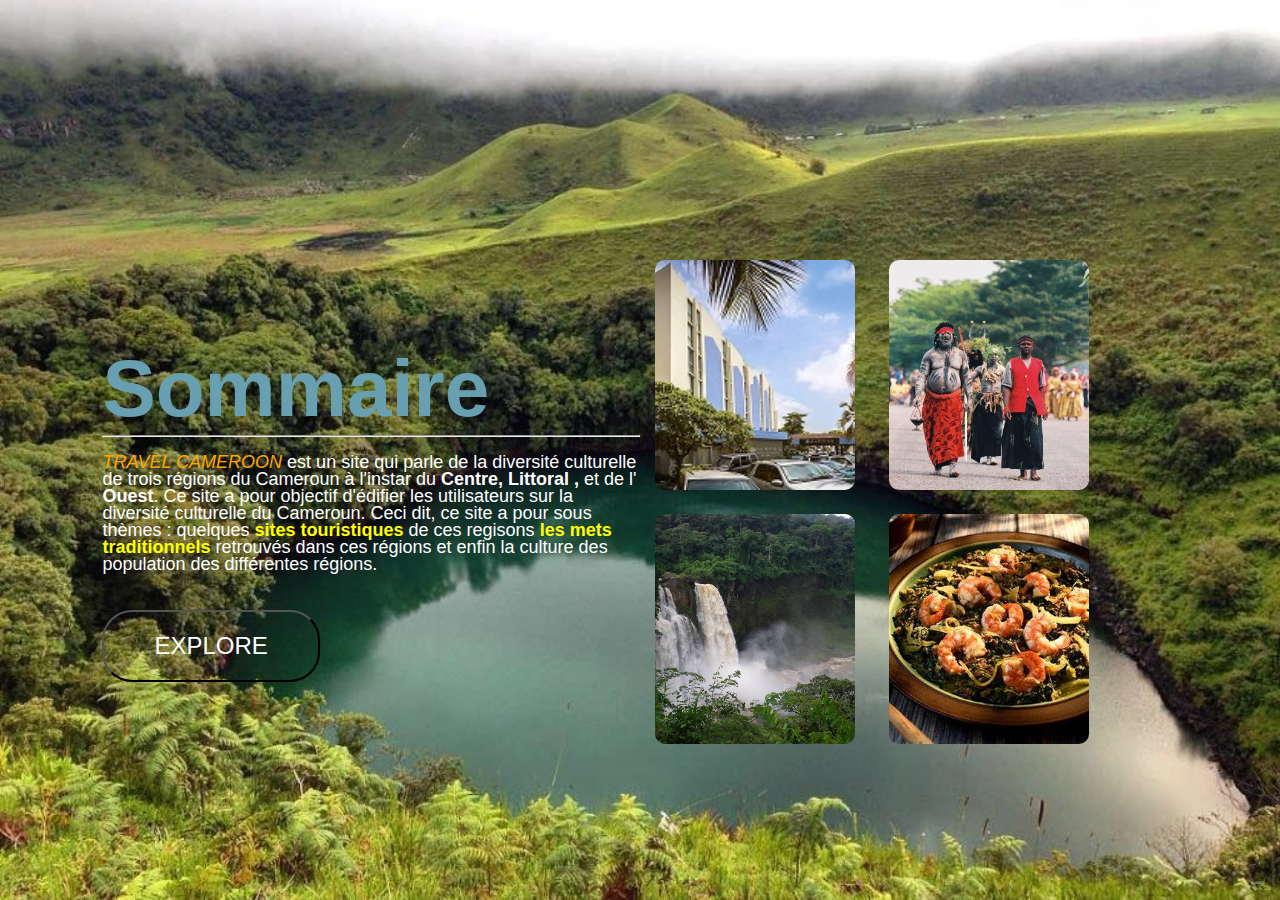
<file: index.html>
<!DOCTYPE html>
<html lang="en">
<head>
    <meta charset="UTF-8">
    <meta name="viewport" content="width=device-width, initial-scale=1.0">
    <meta http-equiv="X-UA-Compatible" content="ie=edge">
    <title>Document</title>
    <link rel="stylesheet" href="style.css">
</head>
<body>
    <div class="container">
<div class="navbar">
    <nav>
        
    </nav>
</div>
<div class="row">
      <div class="col">
<h1>Sommaire</h1><hr><br>
<P>
    <font color="white" size="4">
        <font color="orange"><i>TRAVEL CAMEROON</i></font> est un site qui parle de la diversité culturelle de trois régions du Cameroun
        à l'instar du <b>Centre, Littoral , </b>et de l' <b>Ouest</b>. Ce site a pour objectif d'édifier les utilisateurs
        sur la diversité culturelle du Cameroun. Ceci dit, ce site a pour sous thèmes : quelques <b><font color="Yellow">sites touristiques</font></b> 
        de ces regisons
        <b><font color="Yellow">les mets traditionnels</font></b> retrouvés dans ces régions et enfin la culture des population des différentes régions.
    </font>
</P>
<br><br>
<a href="acc.html"><button>EXPLORE</button></a>
      </div>
<div class="col">
<div class="card card1"> 
    <h3></h3>
    
</div>

<div class="card card2"> 
    </div>

    <div class="card card3"> 
    
        </div>

        <div class="card card4"> 
                
            </div>

</div>

</div>

</div>
</body>
</html>
</file>
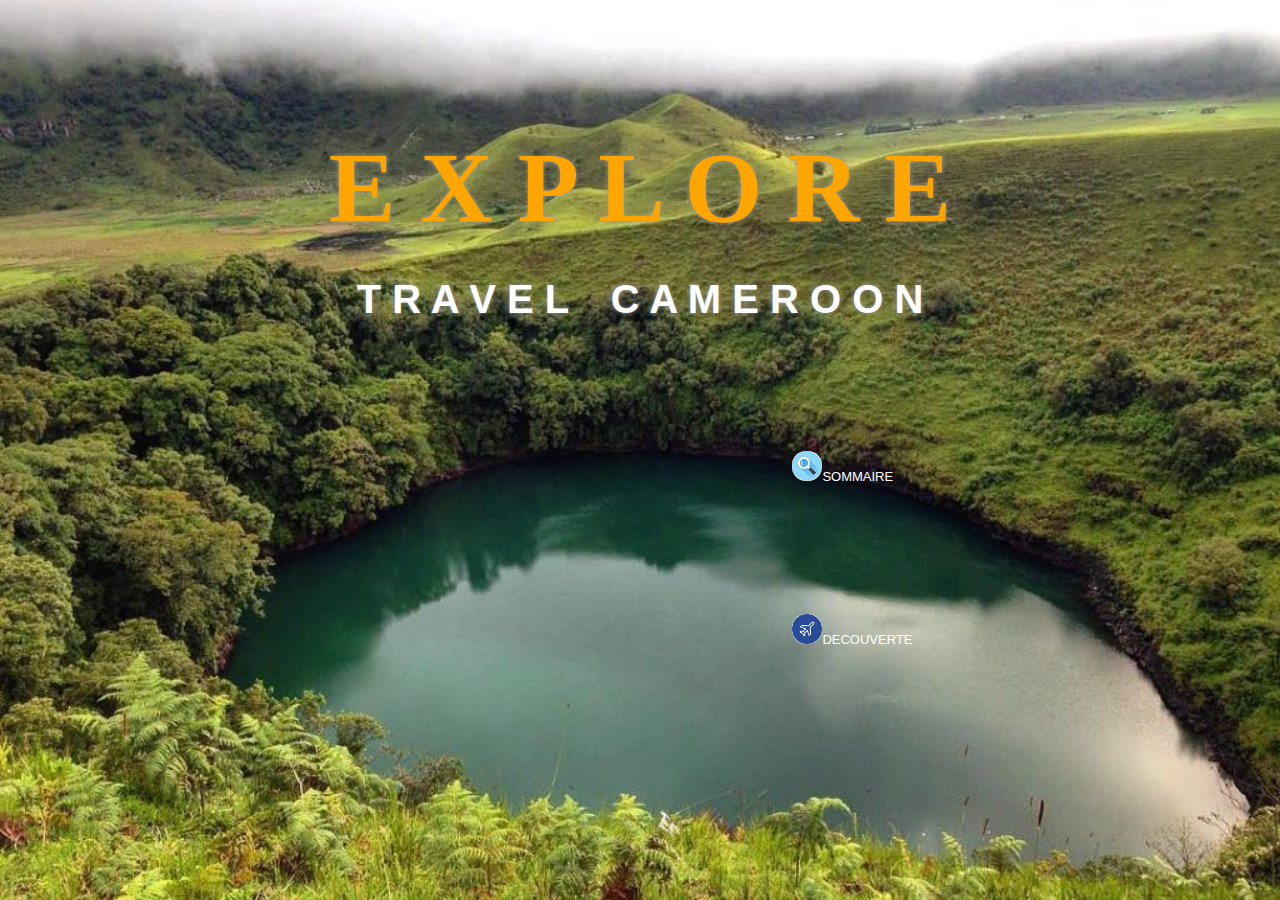
<file: acc.html>
<!DOCTYPE html>
<html lang="fr">
<head>
    <meta charset="UTF-8">
    <meta name="viewport" content="width=device-width, initial-scale=1.0">
    <title>Acceuil</title>
    <link rel="stylesheet" href="style.css">
</head>
<body>
    <div class="container">
        <div class="navbar">
            
            
        </div>
        <center> <h1 class="acc">E X P L O R E</h1>
            <H2>T R A V E L &ensp; C A M E R O O N</H2>
        </center>
        <ul>
           <li><img src="DEC1.jpg" alt=""><a href="index.html">SOMMAIRE</a></li>
           
            <li><img src="oh.png" alt=""><a href="decouverte.html">DECOUVERTE</a></li>
        </ul>
        
</body>
</html>
</file>
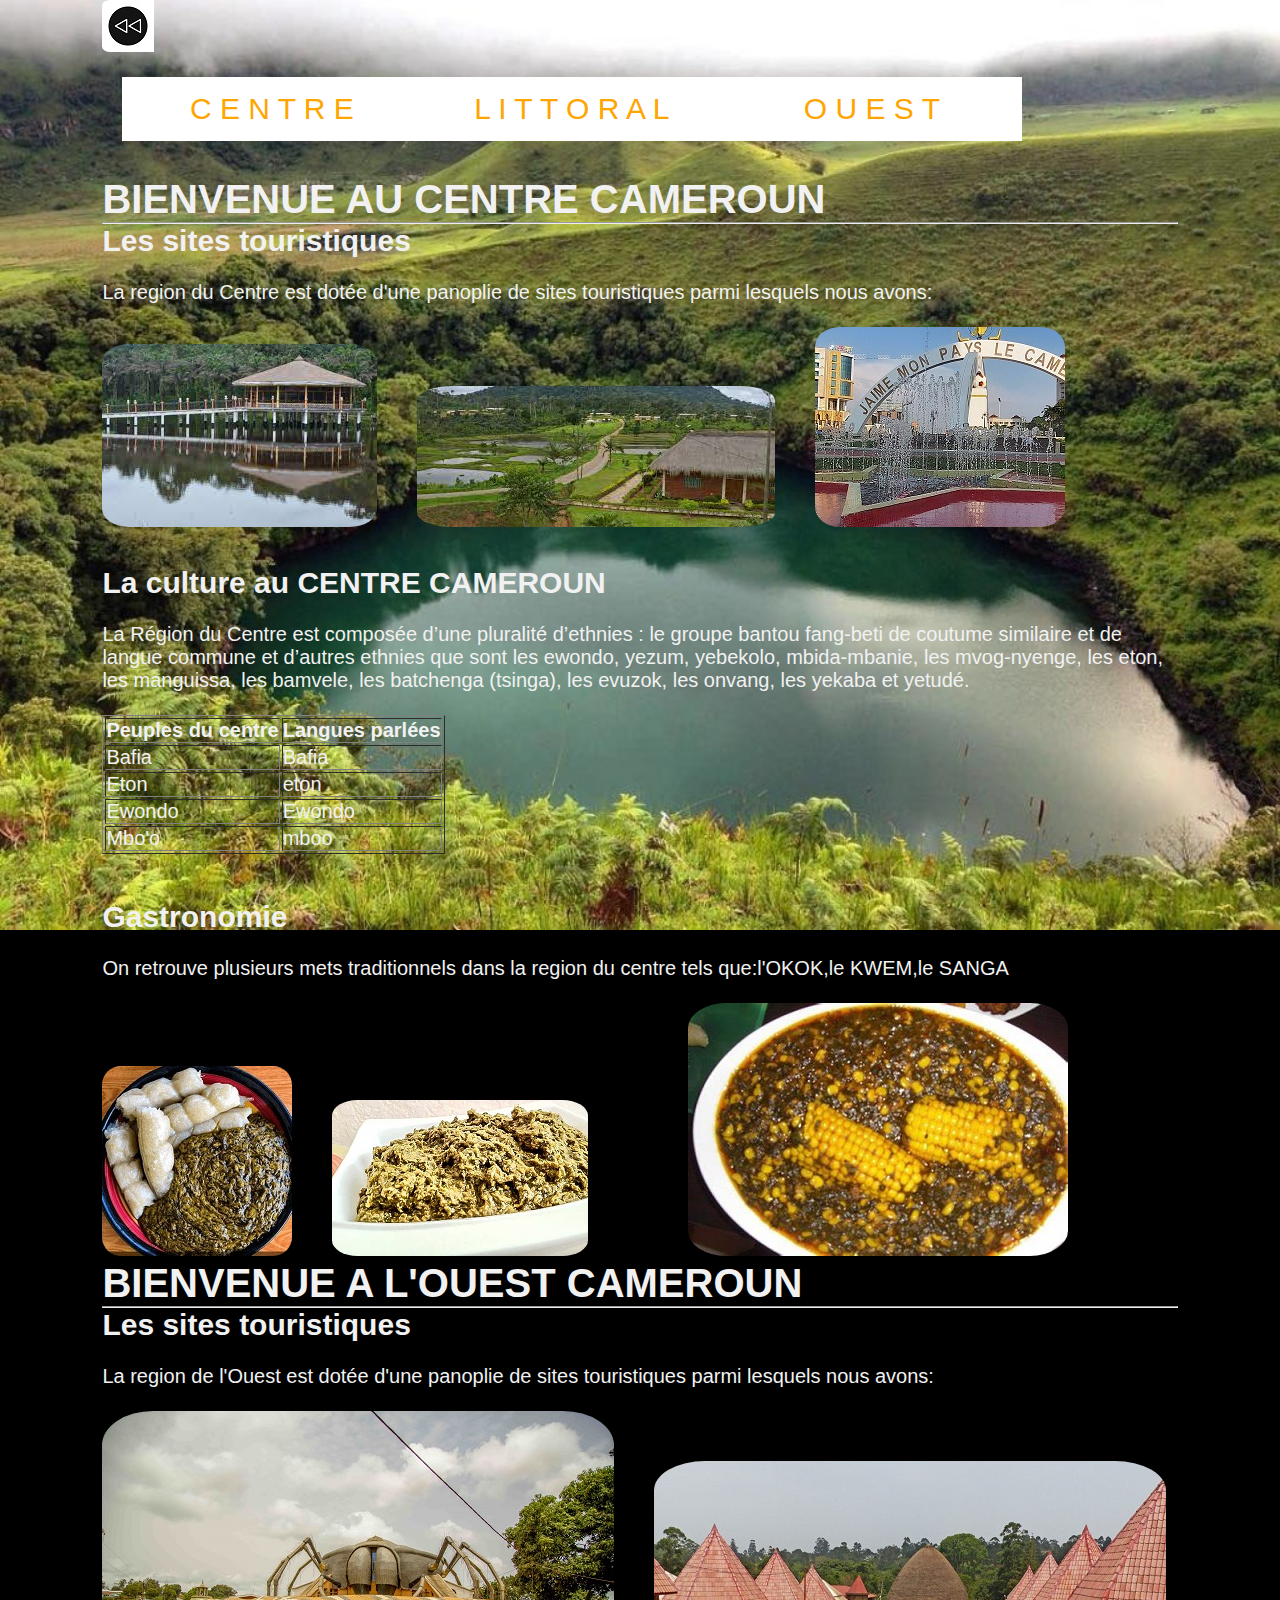
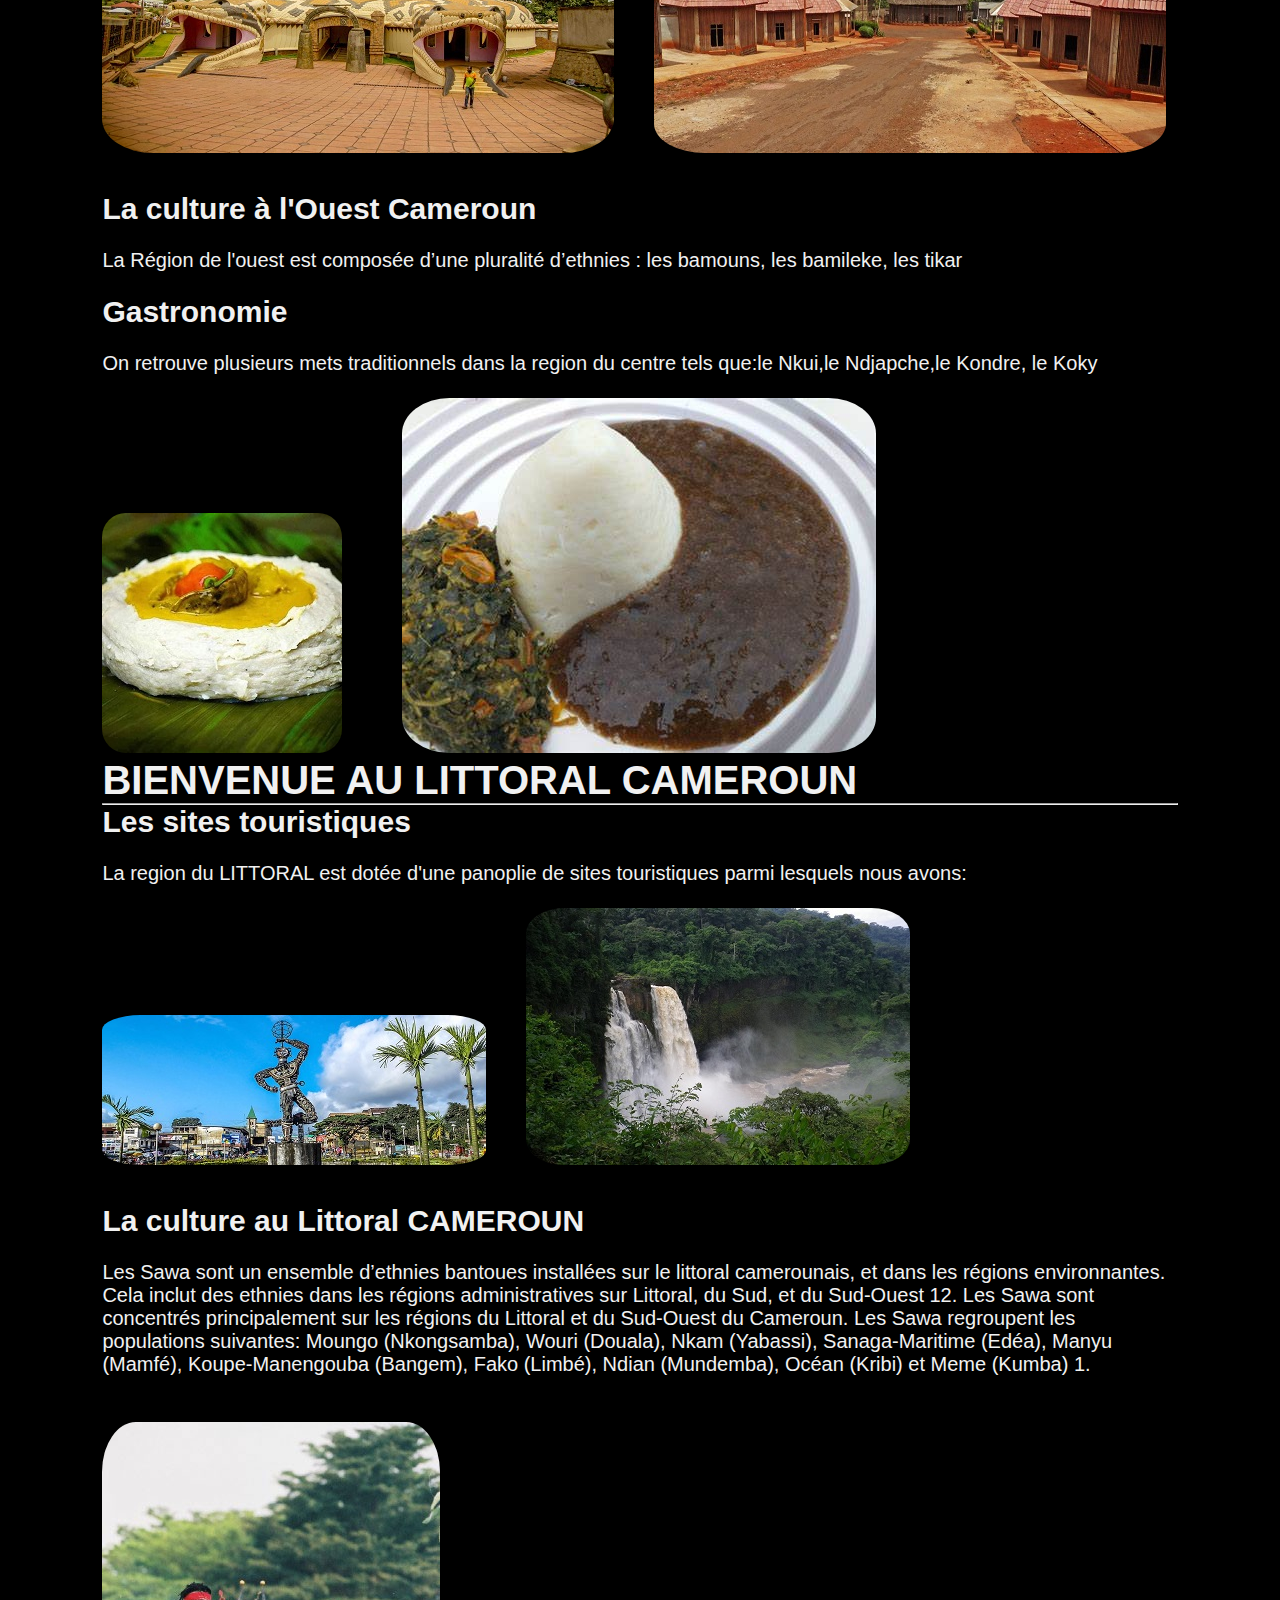
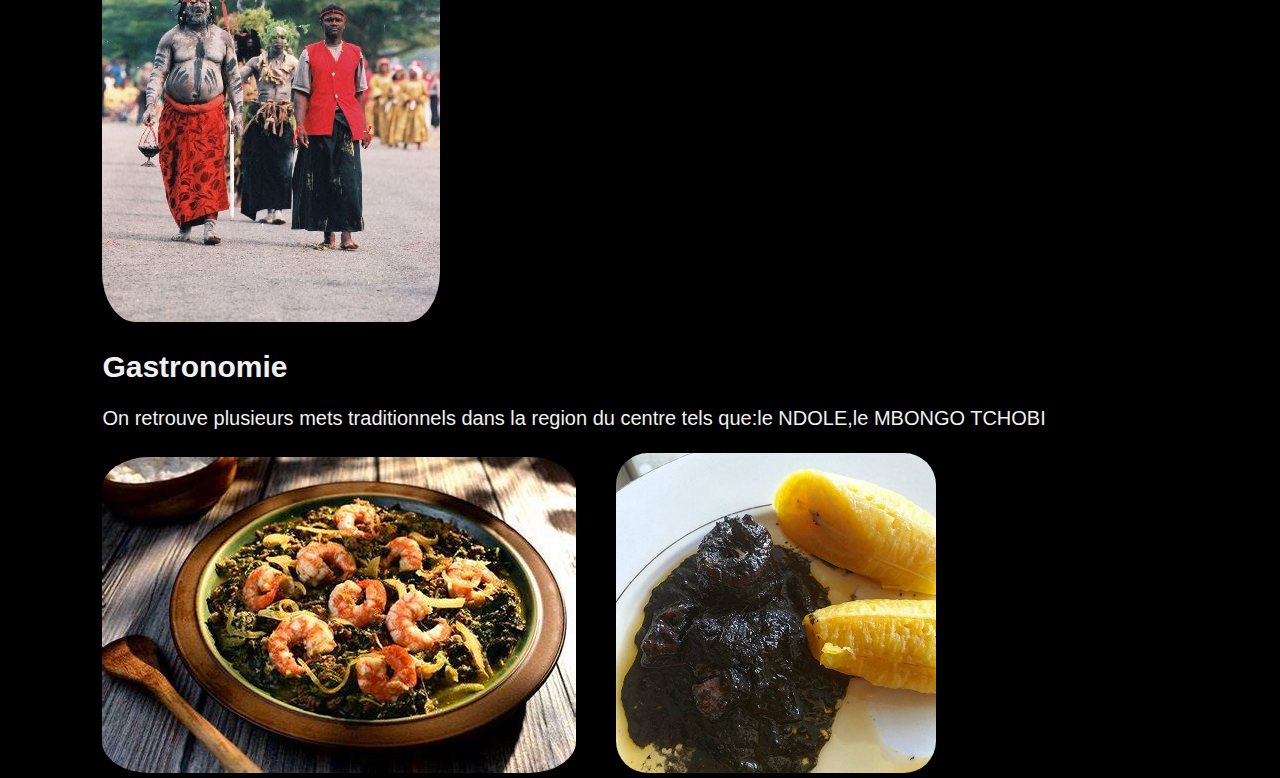
<file: decouverte.html>
<!DOCTYPE html>
<html lang="en">
<head>
    <meta charset="UTF-8">
    <meta name="viewport" content="width=device-width, initial-scale=1.0">
    <title>Document</title>
    <link rel="stylesheet" href="hey.css">
</head>
<body>
    <div class="container">
<div>
    <nav>
       <a href="index.html"> <img src="Sa.jpg" alt="" class="sa"></a>
        <ul class="menu">

            <li><a href="#">C E N T R E</a>
            <ul class="sousmenu">
                <li><a href="#test">Sites</a></li>
                <li><a href="#cc">Culture</a></li>
                <li><a href="#gc">Gastronomie</a></li>
            </ul>
            </li>
            <li><a href="#">L I T T O R A L</a>
                <ul class="sousmenu">
                    <li><a href="#sl">Sites</a></li>
                    <li><a href="#cl">Culture</a></li>
                    <li><a href="#gl">Gastronomie</a></li>
                </ul>
            
            </li>
            <li><a href="#">O U E S T</a>
                <ul class="sousmenu">
                    <li><a href="#so">sites</a></li>
                    <li><a href="#co">Culture</a></li>
                    <li><a href="#go">Gastronomie</a></li>
                </ul>
            </li>

            
        </ul>
    </nav>
</div>
<h1>BIENVENUE AU CENTRE CAMEROUN</h1>
<hr>
<h2><a name="test"></a>
    Les sites touristiques
</h2><br>
<p>La region du Centre est dotée d'une panoplie de sites touristiques parmi lesquels nous avons:<br><br>
    <span>

        <img src="nkoladom.jfif" alt="">&ensp;&ensp;&ensp;&ensp;<img src="nkolandom2.jfif" alt="">&ensp;&ensp;&ensp;&ensp;<img src="jaime.jpg" alt="">
    </span><br>
    <h2><a name="cc"></a> <br>La culture au CENTRE CAMEROUN</h2><br>La Région du Centre est composée d’une pluralité d’ethnies : le groupe bantou fang-beti de coutume similaire et de langue commune et d’autres ethnies que sont les ewondo, yezum, yebekolo, mbida-mbanie, les mvog-nyenge, les eton, les manguissa, les bamvele, les batchenga (tsinga), les evuzok, les onvang, les yekaba et yetudé.
    
<br><br>
<table border="1">
    <tr>
        <th>Peuples du centre</th><th>Langues parlées</th>
    </tr>
    <tr><td>Bafia</td><td>Bafia</td></tr>
    <tr><td>Eton</td> <td>eton</td></tr>
    <tr><td>Ewondo</td> <td>Ewondo</td></tr>
    <tr><td>Mbo'o</td><td>mboo</td></tr>
</table><br><br>
<h2>Gastronomie</h2><a name="gc"></a><br>
On retrouve plusieurs mets traditionnels dans la region du centre tels que:l'OKOK,le KWEM,le SANGA <br><br><span><img src="okok.jpg" alt="">&ensp;&ensp;&ensp;&ensp;<img src="kwem.jpg" alt="">&ensp;&ensp;&ensp;&ensp;&ensp;&ensp;&ensp;&ensp;&ensp;&ensp;<img src="sanga.jpg" alt=""></span>
</p>

<h1>BIENVENUE A L'OUEST CAMEROUN</h1>
<hr>
<h2><a name="so"></a>
    Les sites touristiques
</h2><br>
<p>La region de l'Ouest est dotée d'une panoplie de sites touristiques parmi lesquels nous avons:<br><br>
    <span>

        <img src="fou.jpg" alt="">&ensp;&ensp;&ensp;&ensp;<img src="bami.jpg" alt="">
    </span><br>
    <h2><a name="co"></a> <br>La culture à l'Ouest Cameroun</h2><br>La Région de l'ouest est composée d’une pluralité d’ethnies : les bamouns, les bamileke, les tikar
    
<br><br>

<h2>Gastronomie</h2><a name="go"></a><br>
On retrouve plusieurs mets traditionnels dans la region du centre tels que:le Nkui,le Ndjapche,le Kondre, le Koky<br><br><span><img src="taroà.jpg" alt="">&ensp;&ensp;&ensp;&ensp;&ensp;&ensp;<img src="nkui.jpg" alt=""></span>
</p>



<h1>BIENVENUE AU LITTORAL CAMEROUN</h1>
<hr>
<h2><a name="sl"></a>
    Les sites touristiques
</h2><br>
<p>La region du LITTORAL est dotée d'une panoplie de sites touristiques parmi lesquels nous avons:<br><br>
    <span>

        <img src="mak.jpg" alt="">&ensp;&ensp;&ensp;&ensp;<img src="lit.jpg" alt="">&ensp;&ensp;&ensp;&ensp;
    </span><br>
    <h2><a name="cl"></a> <br>La culture au Littoral CAMEROUN</h2><br>Les Sawa sont un ensemble d’ethnies bantoues installées sur le littoral camerounais, et dans les régions environnantes. Cela inclut des ethnies dans les régions administratives sur Littoral, du Sud, et du Sud-Ouest 12. Les Sawa sont concentrés principalement sur les régions du Littoral et du Sud-Ouest du Cameroun. Les Sawa regroupent les populations suivantes: Moungo (Nkongsamba), Wouri (Douala), Nkam (Yabassi), Sanaga-Maritime (Edéa), Manyu (Mamfé), Koupe-Manengouba (Bangem), Fako (Limbé), Ndian (Mundemba), Océan (Kribi) et Meme (Kumba) 1.
<br><br><br><img src="lesdouala.jpg" alt="">
<br><br>

<h2>Gastronomie</h2><a name="gl"></a><br>
On retrouve plusieurs mets traditionnels dans la region du centre tels que:le NDOLE,le MBONGO TCHOBI<br><br><span><img src="ndole.jpg" alt="">&ensp;&ensp;&ensp;&ensp;<img src="mbongo.jpg" alt=""></span>
</p>


    </div>
    
     
</body>
</html>
</file>
<file: style.css>
*{
    margin: 0;
    padding: 0;
    font-family: 'Roboto' , sans-serif;
}
.container{
    width: 100%;
    height: 100vh;
    background-image: url(mbapit.jpg);
    background-position: center;
    background-size: cover;
    padding-left: 8%;
    padding-right: 8%;
    box-sizing: border-box;
    background-repeat: no-repeat;
    background-attachment: fixed;
}
.navbar{
    height: 12%;
    display: flex;
    align-items: left;
}
.logo {
width: 50px;
cursor: pointer;
}
 
ul li {
    list-style: none;
    display: inline-block;
    margin-left: 690px;
    padding-top:12%;
}
 ul li a {
    text-decoration: none;
    color: #fff;
    font-size: 13px;
}
.row {
   display: flex;
   height: 88%;
   align-items: center;
}
.col {
    flex-basis: 50%;
}


p {
    color: #fff;
    font-size: 11px;
    line-height: 15px;

}

button {
    padding: 20px 50px;
    font-size: 1.5rem;
    cursor: pointer;
    background: transparent;
    position: relative;
    transition: all .2s;
    overflow: hidden;
    color: #fff;
    border-radius: 30px;
    box-shadow: 0px -0px 0px 0px rgba(143, 64, 248, .5), 0px 0px 0px 0px rgba(39, 200, 255, .5);


}
button::after {
    content: '';
    width: 400px;
    height: 400px;
    position: absolute;
    top: -50px;
    left: -100px;
    background-image: linear-gradient(225deg, #27d86c 0%, #26caf8 50%, #c625d0 100%);
    z-index: -1;
    transition: all .5s;

}
button:hover::after {
   transform: rotate(150deg); 
}   
button:hover {
    transform: translate(0,-6px);
    box-shadow: 10px -10px 25px 0px rgba(143, 64, 248, .25); 
 }   

.card {
width: 200px;
height: 230px;
display: inline-block;
border-radius: 10px;
padding: 15px 25px;
box-sizing: border-box;
cursor: pointer;
margin: 10px 15px;
background-image: url(two.jpg);
background-position: center;
background-size: cover;
transition: transform 0.5s;
}
.card1 {
    background-image: url(do.jpg);
}
.card2 {
    background-image: url(lesdouala.jpg);
}
.card3 {
    background-image: url(chuteD.jpg);
}
.card4 {
    background-image: url(ndole.jpg);
}
.card:hover {
    transform: translateY(-10px);
    
}

h2 {
    color :white;
    text-shadow: 0 0 5px #999;
    padding-top: 3%;
    font-size: 40px;
    
}
h1 {
    color: #68a0b1;
    font-size: 80px;
    padding-top: 1%;
    margin-top: 2%;

}
.card p {
    text-shadow: 0 0 15px #000;
    font-size: 8px;
    
}
.acc{
    padding-top: 0%;
    color :orange;
    text-shadow: 0 0 5px #999;
    font-size: 100px;
    font-family: Cambria, Cochin, Georgia, Times, 'Times New Roman', serif;
}
img {
    border-radius: 14px;
    box-sizing: border-box;
    cursor: pointer;
    width: 30px;

}
img:hover {
    transform: translateY(-12px);
}
 

@media only screen and (max-width: 700px) {
    .row {
        display: flex;
        flex-direction: column;
        height: 88%;
        align-items: center;
     }
  }
</file>
<file: hey.css>
*{
    margin: 0;
    padding: 0;
    font-family: 'Roboto' , sans-serif;
}
.container{
    width: 100%;
    height: 100%;
    background-image: url(mbapit.jpg);
    background-position: center;
    background-size: cover;
    padding-left: 8%;
    padding-right: 8%;
    box-sizing: border-box;
    background-repeat: no-repeat;
    background-attachment: fixed;
    background-color: #000;
    font-size: 20px;
    
}

body{
    margin: 0;
    padding: 0;
    font: 12px Arial;
    color: #f1f1f1;
}
.menu{
    height: 80px;
    list-style: none;
    padding: 20px;
    margin: 70 px;
    font-size: 30px;
    font-family: sans-serif;
    border-radius: 10%;
}
.menu li{
    float: left;
    width: 300px;
}
.menu li a:link, .menuderoulant li a:visited{
    display: block;
    color: orange;
    background:white;
    padding: 15px 15px;
    border-right: 1px solid #FFFFFF;
    text-align: center;
    text-decoration: none;
}
.menu li a:hover{
    background-color: greenyellow;
}
.menu li a:active{
    background-color: rgb(204, 204, 143);

}
.menu .sousmenu{
    list-style-type: none;
    display: none;
    padding: 0;
    margin: 0;
    position: absolute;
}
.menu .sousmenu li{
    float: none;
    margin: 0;
    padding: 0;
    border-top: 1px solid transparent;
    border-right: 1px solid transparent;
}
.menu .sousmenu li a:link, .menuderoulant li a:visited{
    display: block;
    color: #FFFFFF;
    text-decoration: none;
    background-color: #f1f1f1;
}
.menu .sousmenu li a:hover{
    background-color:lightgreen;

}
.menu li:hover .sousmenu{
    display: block;
}
img{
    border-radius: 10%;
    cursor: pointer;
}
.sa{
    padding-right: 3%;
}
</file>
